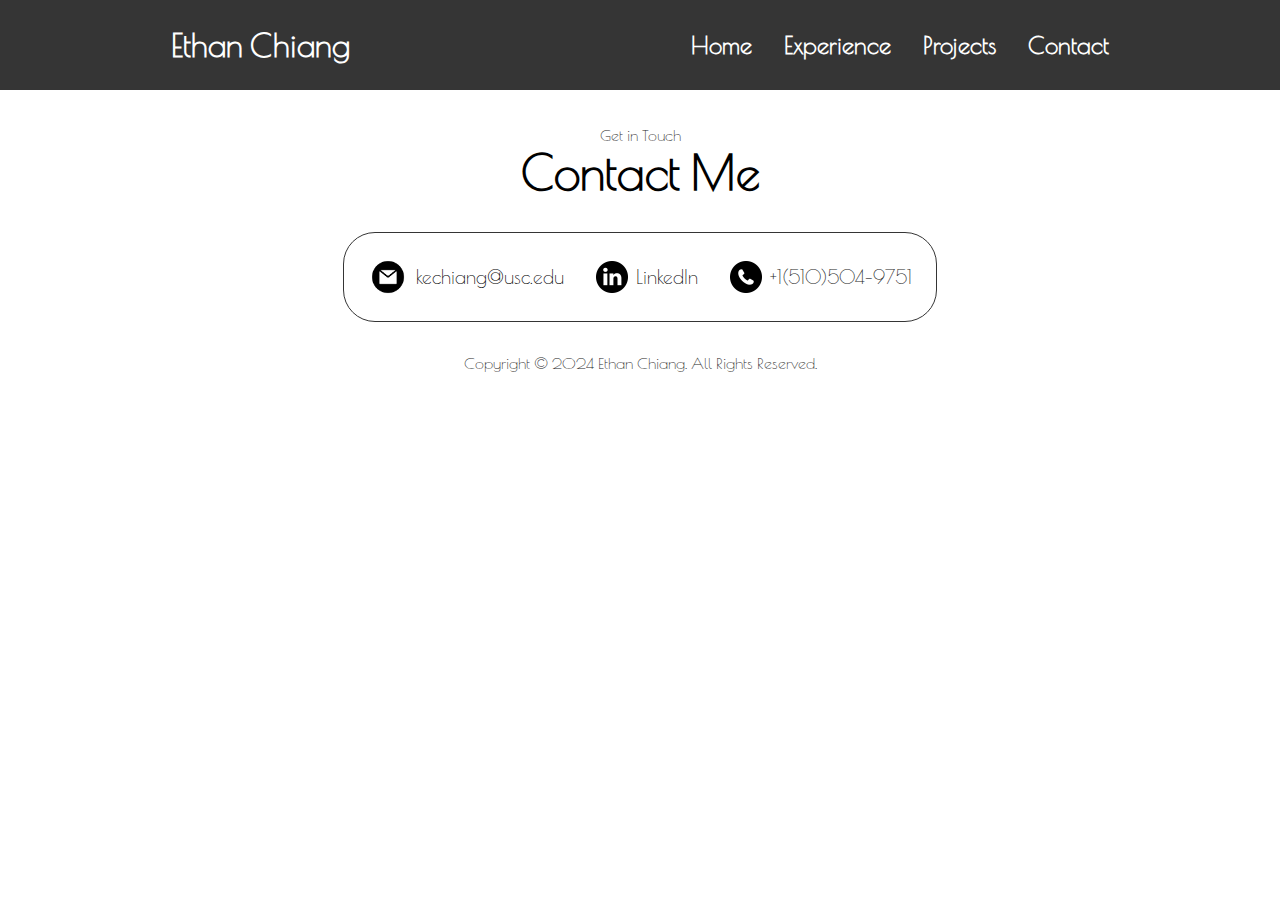
<file: contact.html>
<!DOCTYPE html>
<html lang="en">
  <head>
      <meta charset="UTF-8">
      <meta name="viewport" content="width=device-width, initial-scale=1.0">
      <title>Ethan Chiang</title>
      <link rel = "stylesheet" href = "style.css" />
      <link rel = "stylesheet" href = "mediaqueries.css" />
      <link rel="preconnect" href="https://fonts.googleapis.com">
      <link rel="preconnect" href="https://fonts.gstatic.com" crossorigin>
      <link href="https://fonts.googleapis.com/css2?family=Poiret+One&family=Ubuntu&display=swap" rel="stylesheet">
  </head>
  <body>
      <nav id = "desktop-nav">
          <div class = "logo">Ethan Chiang</div>
          <div>
              <ul class = "nav-links">
                  <li><a href = "./index.html">Home</a></li>
                  <li><a href = "./experience.html">Experience</a></li>
                  <li><a href = "./projects.html">Projects</a></li>
                  <li><a href = "./contact.html">Contact</a></li>
              </ul>
          </div>
      </nav>
      <nav id = "hamburger-nav">
          <div class = "logo">Ethan Chiang</div>
          <div class = "hamburger-menu">
              <div class = "hamburger-icon" onclick = "toggleMenu()">
                  <span></span>
                  <span></span>
                  <span></span>
              </div>
              <div class = "menu-links">
                  <li><a href = "index.html" onclick = "toggleMenu()">Home</a></li>
                  <li><a href = "experience.html" onclick = "toggleMenu()">Experience</a></li>
                  <li><a href = "projects.html" onclick = "toggleMenu()">Projects</a></li>
                  <li><a href = "contact.html" onclick = "toggleMenu()">Contact</a></li>
              </div>
          </div>
      </nav>
      <section id="contact">
          <p class="section__txt__p1">Get in Touch</p>
          <h1 class="title">Contact Me</h1>
          <div class="contact-info-upper-container">
            <div class="contact-info-container">
              <img
                src="./assets/email.png"
                alt="Email icon"
                class="icon contact-icon email-icon"
              />
              <p><a1 href="mailto:examplemail@gmail.com">kechiang@usc.edu</a1></p>
            </div>
            <div class="contact-info-container">
              <img
                src="./assets/linkedin.png"
                alt="LinkedIn icon"
                class="icon contact-icon"
              />
              <p><a1 href="https://www.linkedin.com/in/ethan-chiang-529a87221/">LinkedIn</a1></p>
            </div>
            <div class="contact-info-container">
              <img
                src="./assets/phone.png"
                alt="Phone Icon"
                class="icon contact-icon"
              />
              <p>+1(510)504-9751</p>
            </div>
          </div>
      </section>
      <footer>
        <p>Copyright &#169; 2024 Ethan Chiang. All Rights Reserved.</p>
      </footer>
      <script src = "script.js"></script>
  </body>
</html>
</file>
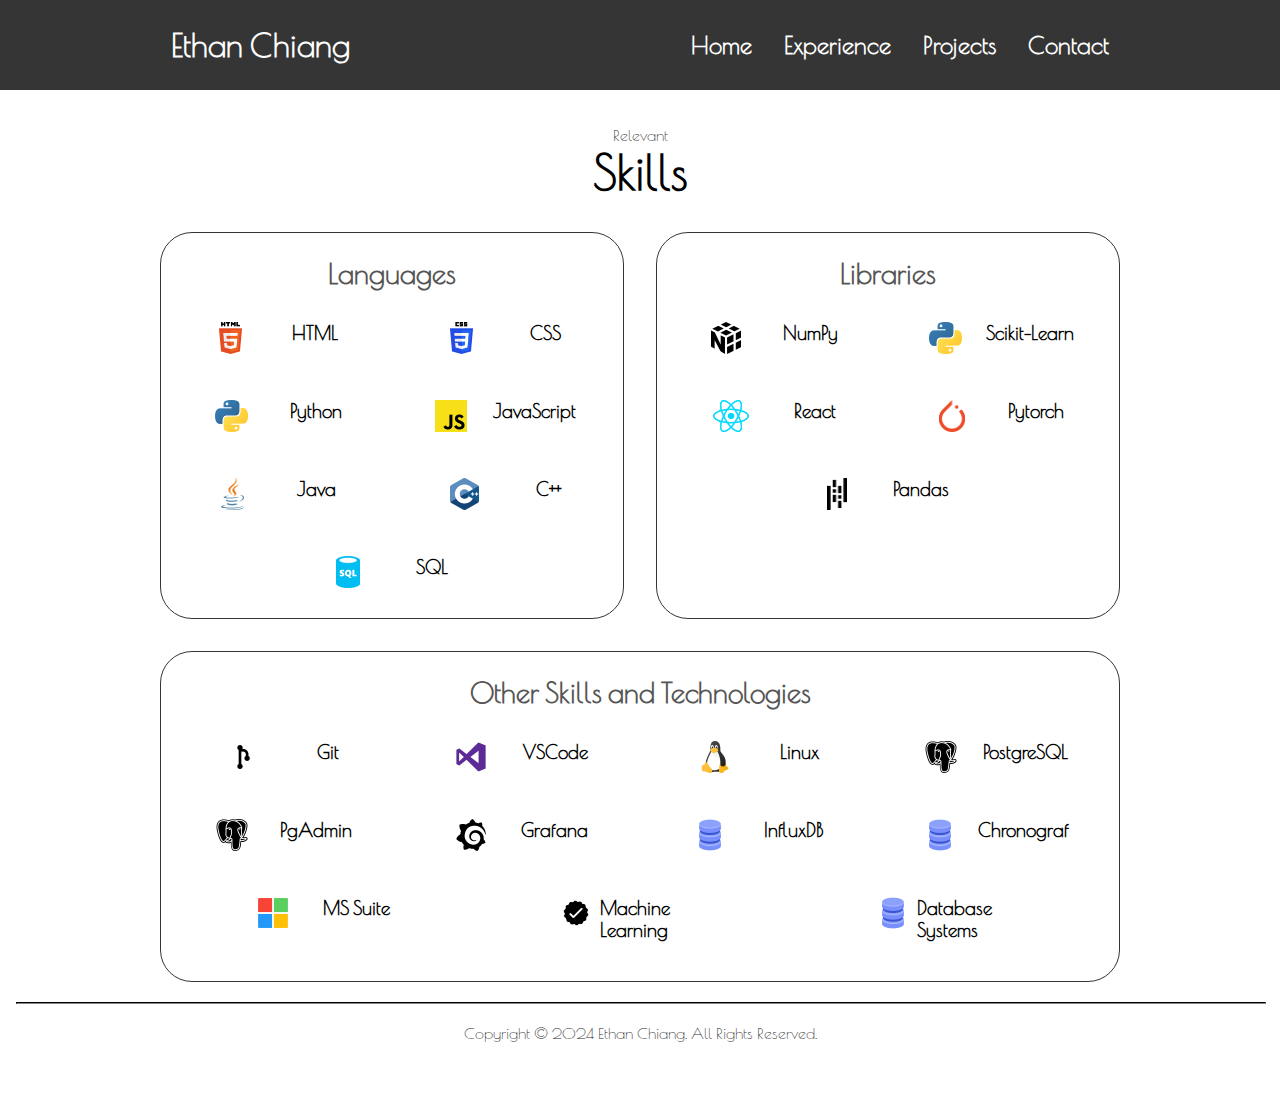
<file: experience.html>
<!DOCTYPE html>
<html lang="en">
  <head>
      <meta charset="UTF-8">
      <meta name="viewport" content="width=device-width, initial-scale=1.0">
      <title>Ethan Chiang</title>
      <link rel = "stylesheet" href = "style.css" />
      <link rel = "stylesheet" href = "mediaqueries.css" />
      <link rel="preconnect" href="https://fonts.googleapis.com">
      <link rel="preconnect" href="https://fonts.gstatic.com" crossorigin>
      <link href="https://fonts.googleapis.com/css2?family=Poiret+One&family=Ubuntu&display=swap" rel="stylesheet">
  </head>
  <body>
      <nav id = "desktop-nav">
          <div class = "logo">Ethan Chiang</div>
          <div>
              <ul class = "nav-links">
                  <li><a href = "./index.html">Home</a></li>
                  <li><a href = "./experience.html">Experience</a></li>
                  <li><a href = "./projects.html">Projects</a></li>
                  <li><a href = "./contact.html">Contact</a></li>
              </ul>
          </div>
      </nav>
      <nav id = "hamburger-nav">
          <div class = "logo">Ethan Chiang</div>
          <div class = "hamburger-menu">
              <div class = "hamburger-icon" onclick = "toggleMenu()">
                  <span></span>
                  <span></span>
                  <span></span>
              </div>
              <div class = "menu-links">
                  <li><a href = "index.html" onclick = "toggleMenu()">Home</a></li>
                  <li><a href = "experience.html" onclick = "toggleMenu()">Experience</a></li>
                  <li><a href = "projects.html" onclick = "toggleMenu()">Projects</a></li>
                  <li><a href = "contact.html" onclick = "toggleMenu()">Contact</a></li>
              </div>
          </div>
      </nav>
      <section id="experience">
          <p class="section__txt__p1">Relevant</p>
          <h1 class="title">Skills</h1>
          <div class="experience-details-container">
            <div class="about-containers">
              <div class="details-container">
                <h2 class="experience-sub-title">Languages</h2>
                <div class="article-container">
                  <article>
                    <img
                      src="./assets/HTML.png"
                      alt="Experience icon"
                      class="icon"
                    />
                    <div>
                      <h3>HTML</h3>
                    </div>
                  </article>
                  <article>
                    <img
                      src="./assets/CSS.png"
                      alt="Experience icon"
                      class="icon"
                    />
                    <div>
                      <h3>CSS</h3>
                    </div>
                  </article>
                  <article>
                    <img
                      src="./assets/python.png"
                      alt="Experience icon"
                      class="icon"
                    />
                    <div>
                      <h3>Python</h3>
                    </div>
                  </article>
                  <article>
                    <img
                      src="./assets/javascript.png"
                      alt="Experience icon"
                      class="icon"
                    />
                    <div>
                      <h3>JavaScript</h3>
                    </div>
                  </article>
                  <article>
                    <img
                      src="./assets/java.png"
                      alt="Experience icon"
                      class="icon"
                    />
                    <div>
                      <h3>Java</h3>
                    </div>
                  </article>
                  <article>
                    <img
                      src="./assets/c++.png"
                      alt="Experience icon"
                      class="icon"
                    />
                    <div>
                      <h3>C++</h3>
                    </div>
                  </article>
                  <article>
                    <img
                      src="./assets/SQL.png"
                      alt="Experience icon"
                      class="icon"
                    />
                    <div>
                      <h3>SQL</h3>
                    </div>
                  </article>
                </div>
              </div>
              <div class="details-container">
                <h2 class="experience-sub-title">Libraries</h2>
                <div class="article-container">
                  <article>
                    <img
                      src="./assets/numpy.png"
                      alt="Experience icon"
                      class="icon"
                    />
                    <div>
                      <h3>NumPy</h3>
                    </div>
                  </article>
                  <article>
                    <img
                      src="./assets/python.png"
                      alt="Experience icon"
                      class="icon"
                    />
                    <div>
                      <h3>Scikit-Learn</h3>
                    </div>
                  </article>
                  <article>
                    <img
                      src="./assets/react.png"
                      alt="Experience icon"
                      class="icon"
                    />
                    <div>
                      <h3>React</h3>
                    </div>
                  </article>
                  <article>
                    <img
                      src="./assets/pytorch.png"
                      alt="Experience icon"
                      class="icon"
                    />
                    <div>
                      <h3>Pytorch</h3>
                    </div>
                  </article>
                  <article>
                    <img
                      src="./assets/pandas.png"
                      alt="Experience icon"
                      class="icon"
                    />
                    <div>
                      <h3>Pandas</h3>
                    </div>
                  </article>
                </div>
              </div>
            </div>
            <div class="details-container">
              <h2 class="experience-sub-title">Other Skills and Technologies</h2>
              <div class="article-container">
                <article>
                  <img
                    src="./assets/git.png"
                    alt="Experience icon"
                    class="icon"
                  />
                  <div>
                    <h3>Git</h3>
                  </div>
                </article>
                <article>
                  <img
                    src="./assets/vscode.png"
                    alt="Experience icon"
                    class="icon"
                  />
                  <div>
                    <h3>VSCode</h3>
                  </div>
                </article>
                <article>
                  <img
                    src="./assets/linux.png"
                    alt="Experience icon"
                    class="icon"
                  />
                  <div>
                    <h3>Linux</h3>
                  </div>
                </article>
                <article>
                  <img
                    src="./assets/pgsql.png"
                    alt="Experience icon"
                    class="icon"
                  />
                  <div>
                    <h3>PostgreSQL</h3>
                  </div>
                </article>
                <article>
                  <img
                    src="./assets/pgsql.png"
                    alt="Experience icon"
                    class="icon"
                  />
                  <div>
                    <h3>PgAdmin</h3>
                  </div>
                </article>
                <article>
                  <img
                    src="./assets/grafana.png"
                    alt="Experience icon"
                    class="icon"
                  />
                  <div>
                    <h3>Grafana</h3>
                  </div>
                </article>
                <article>
                  <img
                    src="./assets/database.png"
                    alt="Experience icon"
                    class="icon"
                  />
                  <div>
                    <h3>InfluxDB</h3>
                  </div>
                </article>
                <article>
                  <img
                    src="./assets/database.png"
                    alt="Experience icon"
                    class="icon"
                  />
                  <div>
                    <h3>Chronograf</h3>
                  </div>
                </article>
                <article>
                  <img
                    src="./assets/microsoft.png"
                    alt="Experience icon"
                    class="icon"
                  />
                  <div>
                    <h3>MS Suite</h3>
                  </div>
                </article>
                <article>
                  <img
                    src="./assets/checkmark.png"
                    alt="Experience icon"
                    class="icon"
                  />
                  <div>
                    <h3>Machine Learning</h3>
                  </div>
                </article>
                <article>
                  <img
                    src="./assets/database.png"
                    alt="Experience icon"
                    class="icon"
                  />
                  <div>
                    <h3>Database Systems</h3>
                  </div>
                </article>
              </div>
            </div>
          </div>
      </section>
      <footer>
        <hr>
        <p>Copyright &#169; 2024 Ethan Chiang. All Rights Reserved.</p>
      </footer>
      <script src = "script.js"></script>
  </body>
</html>
</file>
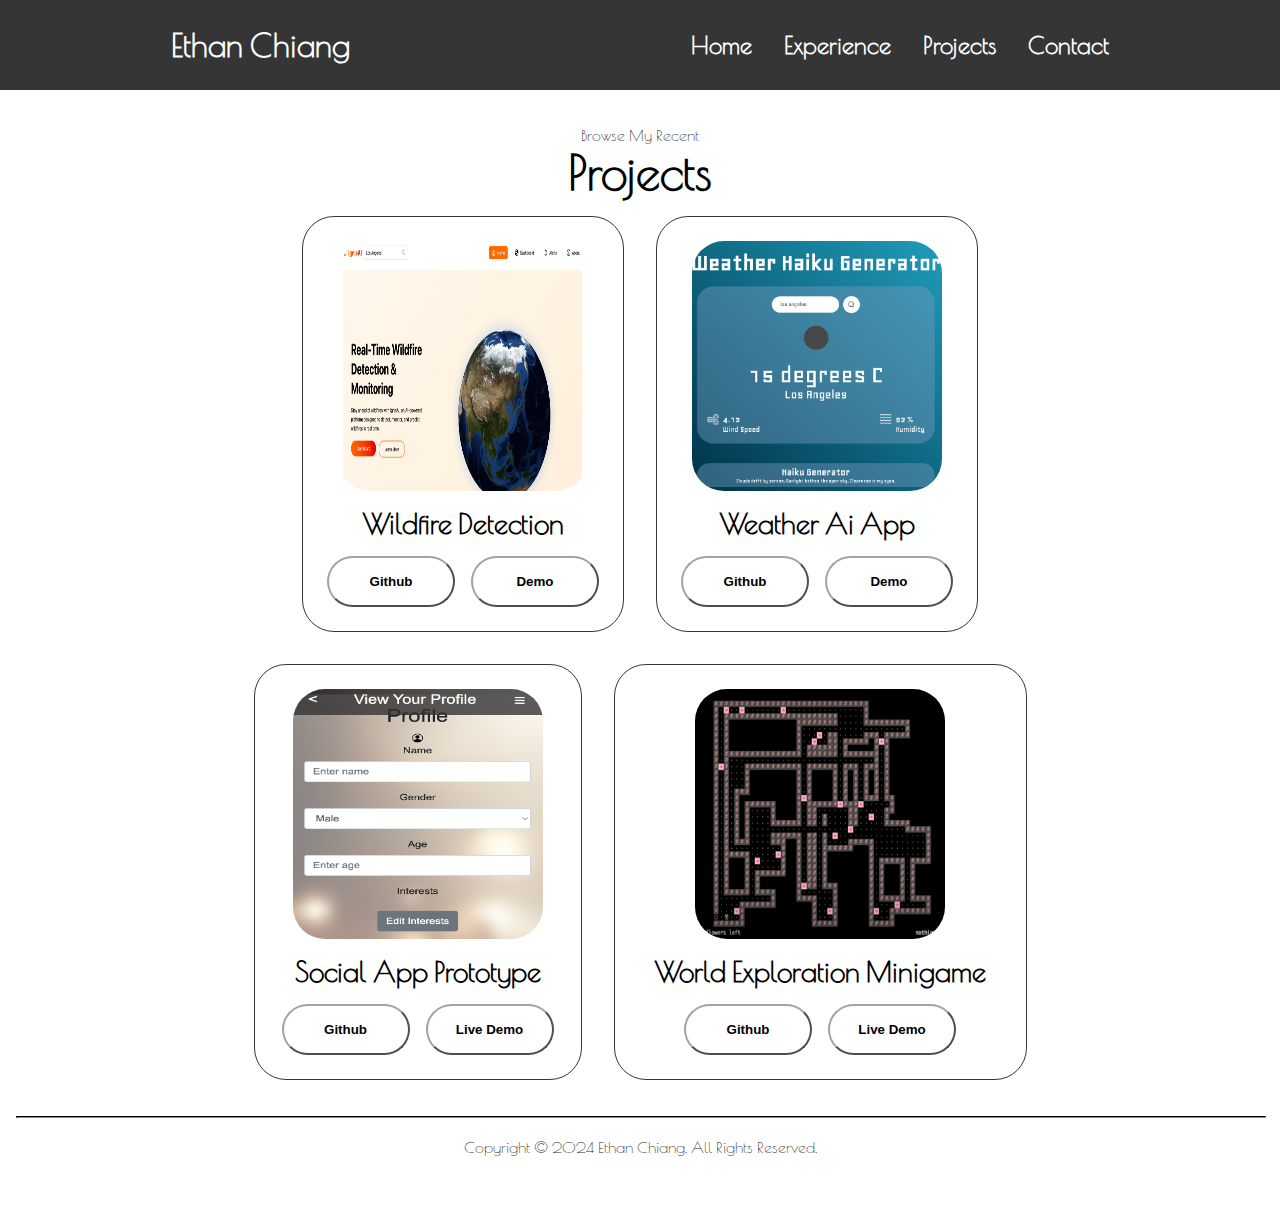
<file: projects.html>
<!DOCTYPE html>
<html lang="en">
  <head>
      <meta charset="UTF-8">
      <meta name="viewport" content="width=device-width, initial-scale=1.0">
      <title>Ethan Chiang</title>
      <link rel = "stylesheet" href = "style.css" />
      <link rel = "stylesheet" href = "mediaqueries.css" />
      <link rel="preconnect" href="https://fonts.googleapis.com">
      <link rel="preconnect" href="https://fonts.gstatic.com" crossorigin>
      <link href="https://fonts.googleapis.com/css2?family=Poiret+One&family=Ubuntu&display=swap" rel="stylesheet">
  </head>
  <body>
      <nav id = "desktop-nav">
          <div class = "logo">Ethan Chiang</div>
          <div>
              <ul class = "nav-links">
                  <li><a href = "./index.html">Home</a></li>
                  <li><a href = "./experience.html">Experience</a></li>
                  <li><a href = "./projects.html">Projects</a></li>
                  <li><a href = "./contact.html">Contact</a></li>
              </ul>
          </div>
      </nav>
      <nav id = "hamburger-nav">
          <div class = "logo">Ethan Chiang</div>
          <div class = "hamburger-menu">
              <div class = "hamburger-icon" onclick = "toggleMenu()">
                  <span></span>
                  <span></span>
                  <span></span>
              </div>
              <div class = "menu-links">
                  <li><a href = "index.html" onclick = "toggleMenu()">Home</a></li>
                  <li><a href = "experience.html" onclick = "toggleMenu()">Experience</a></li>
                  <li><a href = "projects.html" onclick = "toggleMenu()">Projects</a></li>
                  <li><a href = "contact.html" onclick = "toggleMenu()">Contact</a></li>
              </div>
          </div>
      </nav>
      <section id="projects">
          <p class="section__txt__p1">Browse My Recent</p>
          <h1 class="title">Projects</h1>
          <div class="experience-details-container">
            <div class="project-containers">
              <div class="project-details-container color-container">
                <div class="article-container">
                  <img
                    src="./assets/firedetection.png"
                    alt="Project 1"
                    class="project-img"
                  />
                </div>
                <h2 class="experience-sub-title project-title">Wildfire Detection</h2>
                <div class="btn-container">
                  <button
                    class="btn btn-color-2 project-btn"
                    onclick="location.href='https://github.com/3E3than/Fire-Detection'"
                  >
                    Github
                  </button>
                  <button
                    class="btn btn-color-2 project-btn"
                    onclick="location.href='https://github.com/3E3than/Fire-Detection'"
                  >
                    Demo
                  </button>
                </div>
              </div>
              <div class="project-details-container color-container">
                <div class="article-container">
                  <img
                    src="./assets/weatherproj.png"
                    alt="Project 1"
                    class="project-img"
                  />
                </div>
                <h2 class="experience-sub-title project-title">Weather Ai App</h2>
                <div class="btn-container">
                  <button
                    class="btn btn-color-2 project-btn"
                    onclick="location.href='https://github.com/3E3than/Weather-App'"
                  >
                    Github
                  </button>
                  <button
                    class="btn btn-color-2 project-btn"
                    onclick="location.href='https://weatherhaikuai.netlify.app/'"
                  >
                    Demo
                  </button>
                </div>
              </div>
              <div class="project-details-container color-container">
                <div class="article-container">
                  <img
                    src="./assets/project-1.png"
                    alt="Project 1"
                    class="project-img"
                  />
                </div>
                <h2 class="experience-sub-title project-title">Social App Prototype</h2>
                <div class="btn-container">
                  <button
                    class="btn btn-color-2 project-btn"
                    onclick="location.href='https://github.com/3E3than/High-Fidelity-Prototype-Social-App'"
                  >
                    Github
                  </button>
                  <button
                    class="btn btn-color-2 project-btn"
                    onclick="location.href='https://github.com/'"
                  >
                    Live Demo
                  </button>
                </div>
              </div>
              <div class="project-details-container color-container">
                <div class="article-container">
                  <img
                    src="./assets/project-3.png"
                    alt="Project 3"
                    class="project-img"
                  />
                </div>
                <h2 class="experience-sub-title project-title">World Exploration Minigame</h2>
                <div class="btn-container">
                  <button
                    class="btn btn-color-2 project-btn"
                    onclick="location.href='https://github.com/3E3than/World-Exploration-Minigame/tree/main'"
                  >
                    Github
                  </button>
                  <button
                    class="btn btn-color-2 project-btn"
                    onclick="location.href='https://github.com/3E3than/World-Exploration-Minigame/tree/main'"
                  >
                    Live Demo
                  </button>
                </div>
              </div>
            </div>
          </div>
      </section>
      <footer>
        <hr>
        <p>Copyright &#169; 2024 Ethan Chiang. All Rights Reserved.</p>
      </footer>
      <script src = "script.js"></script>
  </body>
</html>
</file>
<file: style.css>
/* General Styling */
 * {
    margin: 0;
    padding: 0;
 }

 body {
    font-family: "Poiret One", sans-serif;
    overscroll-behavior-y: none;
    background-color: white;
 }

 html {
    scroll-behavior: smooth;
 }

 p {
    color: rgb(30, 30, 30);
 }

 /* Transitions */

 a, .btn {
    transition: all 300ms ease;
 }

 /* Desktop Nav */

 nav, .nav-links {
    display: flex;
 }

 nav {
    justify-content: space-around;
    align-items: center;
    height: 10vh;
    top: 0;
    position: sticky;
    color: white;
    font-weight: bolder;
    background-color: rgb(53, 53, 53);
    z-index: 99999999;
 }

 .nav-links {
    gap: 2rem;
    list-style: none;
    font-size: 1.5rem;
 }

 a {
    color: white;
    text-decoration: none;
    text-decoration-color: white;
 }

 a:hover {
    color: grey;
    text-decoration: underline;
    text-underline-offset: 1rem;
 }

 .logo {
    font-size: 2rem;
    color: white
 }

 .logo:hover {
    cursor: default;
 }

 /* Hamburger Menu */

 #hamburger-nav {
    display: none;
 }

 .hamburger-menu {
    position: relative;
    display: inline-block;
    color: white;
 }

 .hamburger-icon {
    display: flex;
    flex-direction: column;
    justify-content: space-between;
    height: 24px;
    width: 30px;
    cursor: pointer;
 }

 .hamburger-icon span {
    width: 100%;
    height: 2px;
    background-color: white;
    transition: all 0.3 ease-in-out;
 }

 .menu-links {
    position: absolute;
    top: 100%;
    right: 0;
    background-color: rgba(53, 53, 53, 0.9);
    width: fit-content;
    max-height: 0;
    overflow: hidden;
    transition: all 0.3 ease-in-out;

 }
 
 .menu-links a {
    display: block;
    padding: 10px;
    text-align: center;
    font-size: 1.5rem;
    color: white;
    text-decoration: none;
    transition: all 0.3 ease-in-out;
 }

 .menu-links li {
    list-style: none;
 }

 .menu-links.open{
    max-height: 300px;
 }

 .hamburger-icon.open span:first-child {
    transform: rotate(45deg) translate(10px, 5px);
 }

 .hamburger-icon.open span:nth-child(2) {
    opacity: 0;
 }

 .hamburger-icon.open span:last-child {
    transform: rotate(-45deg) translate(10px, -5px);
 }

 .hamburger-icon span:first-child {
    transform: none;
 }

 .hamburger-icon span:first-child {
    opacity: 1;
 }

 .hamburger-icon span:first-child {
    transform: none;
 }

 /* Sections */

 section {
    padding-top: 4vh;
    height: 96 vh;
    margin: 0 10rem;
    box-sizing: border-box;
    min-height: fit-content;
 }

 .section-container {
    display: flex;

 }

 /* Profile Sections */

 #profile {
    display: flex;
    justify-content: center;
    gap: 5rem;
    height: 80vh;
    
 }

 .section__pic-container {
    display: flex;
    height: 400px;
    width: 400px;
    margin: auto 0;
 }

 .section__txt {
    align-self: center;
    text-align: center;
 }

 .section__txt p {
    font-weight: 600;
 }

 .section__txt__p1 {
    text-align: center;
 }

 .section__txt__p2 {
    font-size: 1.75rem;
    margin-bottom: 1rem;
 }

 .title {
    font-size: 3rem;
    text-align: center;
 }

 #socials-container {
    display: flex;
    justify-content: center;
    margin-top: 1rem;
    gap: 1rem;
}

/* Icons */

.icon {
    cursor: pointer;
    height: 2rem;
}

/* Buttons */

.btn-container {
    display: flex;
    justify-content: center;
    gap: 1rem;
}

.btn {
    font-weight: 600;
    transition: all 300ms ease;
    padding: 1rem;
    width: 8rem;
    border-radius: 2rem;
}

.btn-color-1, .btn-color-2 {
    border: rgb(53, 53, 53) 0.1rem-solid;
}

.btn-color-1:hover, .btn-color-2:hover {
    cursor: pointer;
}

.btn-color-1, .btn-color-2:hover {
    background: rgb(53, 53, 53);
    color: white;
}

.btn-color-1:hover {
    background: rgb(0, 0, 0)
}

.btn-color-2 {
    background: white;
}

.btn-color-2:hover {
    border: rgb(255, 255, 255) 0.1rem solid;
}

.btn-container {
    gap: 1rem;
}

/* About Section */

#about {
    position: relative;
    padding-bottom: 5rem;
    padding-top: 5rem;
}
  
.about-containers {
    gap: 2rem;
    margin-bottom: 2rem;
    margin-top: 2rem;
}
  
.about-details-container {
    justify-content: center;
    flex-direction: column;
}
  
.about-containers,
.about-details-container {
    display: flex;
}
  
.about-pic {
    border-radius: 2rem;
}
  
.arrow {
    position: absolute;
    right: 3rem;
    bottom: 2rem;
}
  
.details-container {
    padding: 1.5rem;
    flex: 1;
    background: white;
    border-radius: 2rem;
    border: rgb(53, 53, 53) 0.1rem solid;
    border-color: #353535;
    text-align: center;
}
  
.section-container {
    gap: 4rem;
    height: 80%;
}
  
.section__pic-container {
    height: 400px;
    width: 400px;
    margin: auto 0;
}

.about-title {
   color: black;
   font-weight: bolder;
}

.about-date {
   font-size:small;
}

h3 {
   margin-bottom: 1rem;
}

/* Experience Section */
#experience {
    position: relative;
}
  
.experience-sub-title {
    color: rgb(85, 85, 85);
    font-weight: 600;
    font-size: 1.75rem;
    margin-bottom: 2rem;
}
  
.experience-details-container {
    display: flex;
    justify-content: center;
    flex-direction: column;
}
  
.article-container {
    display: flex;
    text-align: initial;
    flex-wrap: wrap;
    flex-direction: row;
    gap: 2.5rem;
    justify-content: space-around;
}
  
article {
    display: flex;
    width: 10rem;
    justify-content: space-around;
    gap: 0.5rem;
}
  
article .icon {
    cursor: default;
}

/* Project Section */

#projects {
    position: relative;
}
  
.color-container {
    border-color: #353535;
    background: white;
}
  
.project-img {
    border-radius: 2rem;
    width: 250px;
    height: 250px;
}
  
.project-title {
    margin: 1rem;
    color: black;
}
  
.project-btn {
    color: black;
    border-color: rgb(163, 163, 163);
}

/* Contact Section */
#contact {
    display: flex;
    justify-content: center;
    flex-direction: column;
    height: 70vh;
  }
  
  .contact-info-upper-container {
    display: flex;
    justify-content: center;
    border-radius: 2rem;
    border: rgb(53, 53, 53) 0.1rem solid;
    border-color: #353535;
    background: white;
    margin: 2rem auto;
    padding: 0.5rem;
  }
  
  .contact-info-container {
    display: flex;
    align-items: center;
    justify-content: center;
    gap: 0.5rem;
    margin: 1rem;
  }
  
  .contact-info-container p {
    font-size: larger;
  }
  
  .contact-icon {
    cursor: default;
  }
  
  .email-icon {
    height: 2.5rem;
  }

a1 {
   color:rgb(0, 0, 0);
   text-decoration: none;
   text-decoration-color: white;
}

a1:hover {
   color: grey;
   text-decoration: underline;
   text-underline-offset: 1rem;
   cursor: pointer;
}

/* Footer */
footer hr {
   width: 100%;          /* Line width, relative to the container */
   margin: 20px auto;
   border-color: #353535;    /* Centering the line with auto margins */
}

footer {
   height: 11vh;
   margin: 0 1rem;
}
 
footer p {
   text-align: center;
}

.project-containers {
   max-width: 100%;
   display: flex;
   flex-direction: row;
   align-items: center;
   flex-wrap: wrap;
   justify-content: center;
}
.project-details-container {
   margin: 1rem;
   padding: 1.5rem;
   background: white;
   border-radius: 2rem;
   border: rgb(53, 53, 53) 0.1rem solid;
   border-color: #353535;
   text-align: center;
}
</file>
<file: mediaqueries.css>
@media screen and (max-width: 1400px) {
    #profile {
      height: 83vh;
      margin-bottom: 6rem;
    }
    .about-containers {
      flex-wrap: wrap;
    }
    #contact,
    #projects {
      height: fit-content;
    }
  }
  
  @media screen and (max-width: 1200px) {
    #desktop-nav {
      display: none;
    }
    #hamburger-nav {
      display: flex;
    }
    #experience,
    .experience-details-container {
      margin-top: 2rem;
    }
    #profile,
    .section-container {
      display: block;
    }
    .arrow {
      display: none;
    }
    section,
    .section-container {
      height: fit-content;
    }
    section {
      margin: 0 5%;
    }
    .section__pic-container {
      width: 275px;
      height: 275px;
      margin: 0 auto 2rem;
    }
    .about-containers {
      margin-top: 0;
    }
  }
  
  @media screen and (max-width: 600px) {
    #contact,
    footer {
      height: 40vh;
    }
    #profile {
      height: 83vh;
      margin-bottom: 0;
    }
    article {
      font-size: 1rem;
    }
    footer nav {
      height: fit-content;
      margin-bottom: 2rem;
    }
    .about-containers,
    .contact-info-upper-container,
    .btn-container {
      flex-wrap: wrap;
    }
    .contact-info-container {
      margin: 0;
    }
    .contact-info-container p,
    .nav-links li a {
      font-size: 1rem;
    }
    .experience-sub-title {
      font-size: 1.25rem;
    }
    .logo {
      font-size: 1.5rem;
    }
    .nav-links {
      flex-direction: column;
      gap: 0.5rem;
      text-align: center;
    }
    .section__pic-container {
      width: auto;
      height: 46vw;
      justify-content: center;
    }
    .section__text__p2 {
      font-size: 1.25rem;
    }
    .title {
      font-size: 2rem;
    }
    .text-container {
      text-align: justify;
    }
  }
</file>
